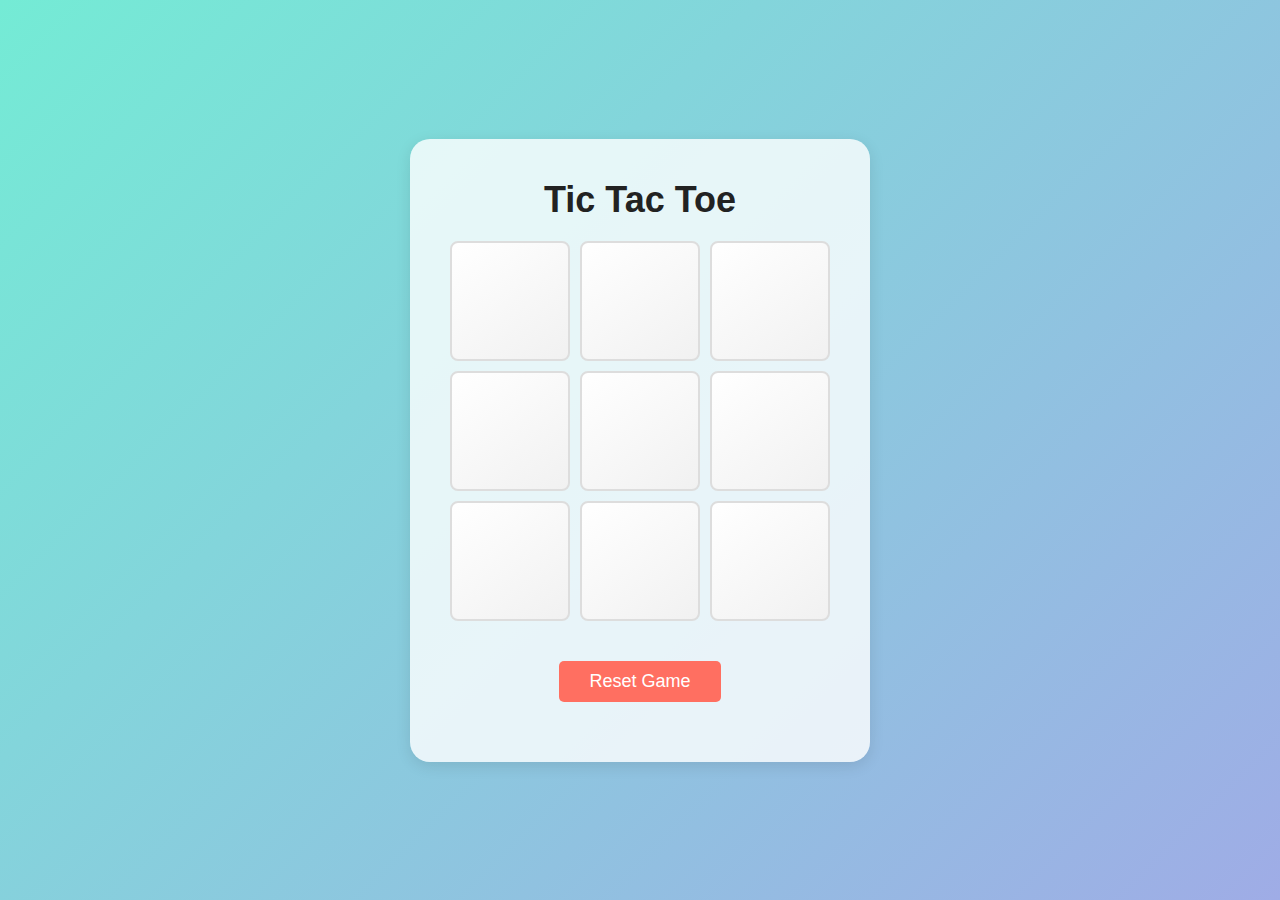
<file: myproject/indexx.html>
<!DOCTYPE html>
<html lang="en">
<head>
  <meta charset="UTF-8">
  <meta name="viewport" content="width=device-width, initial-scale=1.0">
  <title>Tic Tac Toe</title>
  <link rel="stylesheet" href="stylee.css">
</head>
<body>
  <div class="game-container">
    <h1>Tic Tac Toe</h1>
    <div class="board" id="board">
      <!-- 9 Squares -->
      <div class="cell" data-index="0"></div>
      <div class="cell" data-index="1"></div>
      <div class="cell" data-index="2"></div>
      <div class="cell" data-index="3"></div>
      <div class="cell" data-index="4"></div>
      <div class="cell" data-index="5"></div>
      <div class="cell" data-index="6"></div>
      <div class="cell" data-index="7"></div>
      <div class="cell" data-index="8"></div>
    </div>
    <button id="reset">Reset Game</button>
    <div id="message"></div>
  </div>
  <script src="scriptt.js"></script>
</body>
</html>
</file>
<file: myproject/stylee.css>
* {
    margin: 0;
    padding: 0;
    box-sizing: border-box;
  }
  
  body {
    font-family: 'Arial', sans-serif;
    display: flex;
    justify-content: center;
    align-items: center;
    height: 100vh;
    background: linear-gradient(135deg, #74ebd5, #9face6);
    color: #333;
  }
  
  .game-container {
    text-align: center;
    background-color: rgba(255, 255, 255, 0.8);
    border-radius: 20px;
    padding: 40px;
    box-shadow: 0 4px 15px rgba(0, 0, 0, 0.1);
  }
  
  h1 {
    font-size: 36px;
    color: #222;
    margin-bottom: 20px;
  }
  
  .board {
    display: grid;
    grid-template-columns: repeat(3, 120px);
    grid-template-rows: repeat(3, 120px);
    gap: 10px;
    margin-bottom: 20px;
  }
  
  .cell {
    width: 120px;
    height: 120px;
    display: flex;
    justify-content: center;
    align-items: center;
    font-size: 48px;
    background: linear-gradient(145deg, #ffffff, #f1f1f1);
    border: 2px solid #ddd;
    border-radius: 8px;
    cursor: pointer;
    transition: all 0.3s ease;
  }
  
  .cell:hover {
    background: #d3d3d3;
    box-shadow: 0 4px 10px rgba(0, 0, 0, 0.1);
  }
  
  button {
    padding: 10px 30px;
    font-size: 18px;
    background-color: #ff6f61;
    color: #fff;
    border: none;
    border-radius: 5px;
    cursor: pointer;
    transition: background-color 0.3s ease;
    margin-top: 20px;
  }
  
  button:hover {
    background-color: #ff4f3a;
  }
  
  button:active {
    background-color: #e04e32;
  }
  
  #message {
    font-size: 22px;
    font-weight: bold;
    color: #444;
    margin-top: 20px;
  }
  
  .winner-message {
    color: #ff6f61;
  }
</file>
